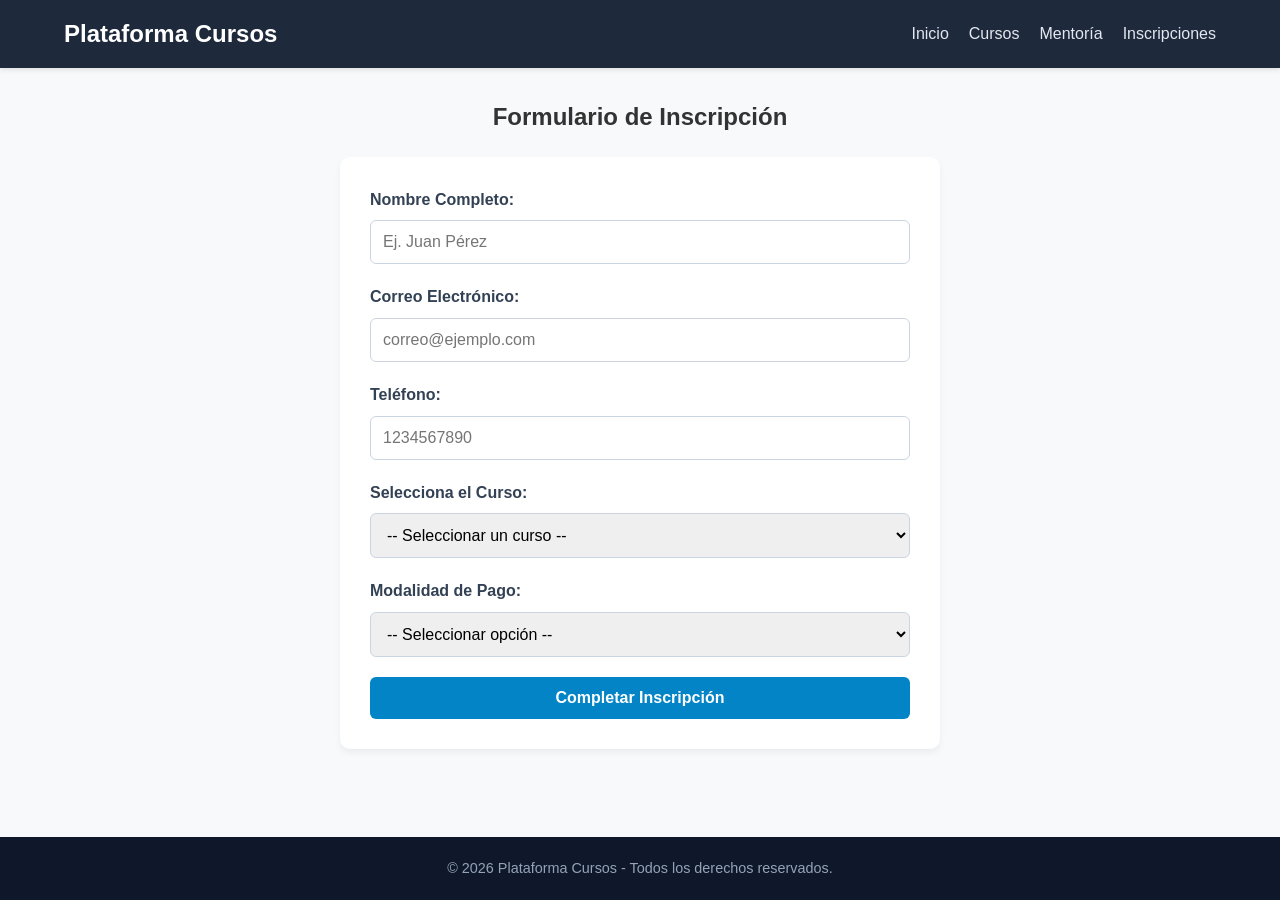
<file: inscripciones.html>
<!DOCTYPE html>
<html lang="es">
<head>
    <meta charset="UTF-8">
    <meta name="viewport" content="width=device-width, initial-scale=1.0">
    <title>Inscripciones - Plataforma Educativa</title>
  <link rel="stylesheet" href="css/miestilo.css">
</head>
<body>

    
    <header>
        <div class="logo">
            <h1>Plataforma Cursos</h1>
        </div>
        <nav>
            <ul>
              <li><a href="index.html">Inicio</a></li>
                <li><a href="cursos.html">Cursos</a></li>
                <li><a href="mentoria.html">Mentoría</a></li>
                <li><a href="inscripciones.html">Inscripciones</a></li>
            </ul>
        </nav>
    </header>

   
    <main class="contenedor-inscripciones">
        <h2>Formulario de Inscripción</h2>
        
        <form action="#" method="GET" class="formulario-registro">
            <div class="campo">
                <label for="nombre">Nombre Completo:</label>
                <input type="text" id="nombre" name="nombre" placeholder="Ej. Juan Pérez" required>
            </div>

            <div class="campo">
                <label for="email">Correo Electrónico:</label>
                <input type="email" id="email" name="email" placeholder="correo@ejemplo.com" required>
            </div>

            <div class="campo">
                <label for="telefono">Teléfono:</label>
                <input type="tel" id="telefono" name="telefono" placeholder="1234567890" required>
            </div>

            <div class="campo">
                <label for="curso">Selecciona el Curso:</label>
                <select id="curso" name="curso" required>
                    <option value="">-- Seleccionar un curso --</option>
                    <option value="frontend">Desarrollo Web Frontend Completo</option>
                    <option value="javascript">JavaScript Moderno para Principiantes</option>
                    <option value="python">Programación en Python y Ciencia de Datos</option>
                </select>
            </div>

            <div class="campo">
                <label for="tipo_pago">Modalidad de Pago:</label>
                <select id="tipo_pago" name="tipo_pago" required>
                    <option value="">-- Seleccionar opción --</option>
                    <option value="unico">Pago Único</option>
                    <option value="mensual">Suscripción Mensual</option>
                </select>
            </div>

            <button type="submit">Completar Inscripción</button>
        </form>
    </main>

    <!-- Pie de Página -->
    <footer>
        <p>&copy; 2026 Plataforma Cursos - Todos los derechos reservados.</p>
    </footer>

</body>
</html>
</file>
<file: css/miestilo.css>
* {
    margin: 0;
    padding: 0;
    box-sizing: border-box;
}

body {
    font-family: 'Segoe UI', Tahoma, Geneva, Verdana, sans-serif;
    line-height: 1.6;
    color: #333333;
    background-color: #f8f9fa;
    display: flex;
    flex-direction: column;
    min-height: 100vh;
}

main {
    flex: 1;
    max-width: 1200px;
    width: 90%;
    margin: 30px auto;
}


header {
    background-color: #1e293b;
    color: #ffffff;
    padding: 15px 5%;
    display: flex;
    justify-content: space-between;
    align-items: center;
    box-shadow: 0 2px 5px rgba(0,0,0,0.1);
}

header .logo h1 {
    font-size: 1.5rem;
    font-weight: 700;
}

nav ul {
    display: flex;
    list-style: none;
    gap: 20px;
}

nav a {
    color: #e2e8f0;
    text-decoration: none;
    font-weight: 500;
    transition: color 0.3s;
}

nav a:hover {
    color: #38bdf8;
}

footer {
    background-color: #0f172a;
    color: #94a3b8;
    text-align: center;
    padding: 20px 0;
    margin-top: auto;
    font-size: 0.9rem;
}


.contenedor-cursos h2 {
    text-align: center;
    margin-bottom: 30px;
    color: #1e293b;
}

.grid-cursos {
    display: grid;
    grid-template-columns: repeat(auto-fit, minmax(300px, 1fr));
    gap: 25px;
}

.tarjeta-curso {
    background-color: #ffffff;
    border-radius: 10px;
    overflow: hidden;
    box-shadow: 0 4px 6px rgba(0, 0, 0, 0.05);
    transition: transform 0.3s, box-shadow 0.3s;
    display: flex;
    flex-direction: column;
}

.tarjeta-curso:hover {
    transform: translateY(-5px);
    box-shadow: 0 8px 15px rgba(0, 0, 0, 0.1);
}

.img-curso {
    width: 100%;
    height: 180px;
    object-fit: cover;
}

.info-curso {
    padding: 20px;
    display: flex;
    flex-direction: column;
    flex-grow: 1;
}

.institucion {
    display: flex;
    align-items: center;
    gap: 10px;
    margin-bottom: 10px;
}

.logo-uni {
    width: 30px;
    height: 30px;
    border-radius: 50%;
    object-fit: cover;
}

.institucion span {
    font-size: 0.85rem;
    color: #64748b;
    font-weight: 600;
}

.instructor {
    font-size: 0.85rem;
    color: #475569;
    margin-bottom: 5px;
}

.titulo-curso {
    font-size: 1.1rem;
    color: #0f172a;
    margin-bottom: 15px;
}

.detalles-meta {
    margin-top: auto;
    border-top: 1px solid #e2e8f0;
    padding-top: 10px;
    display: flex;
    flex-direction: column;
    gap: 5px;
    font-size: 0.85rem;
}

.estrellas {
    color: #f59e0b;
    font-weight: bold;
}

.nivel, .tipo {
    color: #64748b;
}


.contenedor-mentoria section {
    background-color: #ffffff;
    padding: 25px;
    border-radius: 10px;
    margin-bottom: 25px;
    box-shadow: 0 4px 6px rgba(0, 0, 0, 0.05);
}

.contenedor-mentoria h2, 
.contenedor-mentoria h3 {
    color: #1e293b;
    margin-bottom: 15px;
}

.reglas-mentoria ul {
    list-style-type: disc;
    padding-left: 25px;
}

.reglas-mentoria li {
    margin-bottom: 10px;
}

.contenedor-video {
    position: relative;
    padding-bottom: 56.25%; /* Relación de aspecto 16:9 */
    height: 0;
    overflow: hidden;
    border-radius: 8px;
}

.contenedor-video iframe {
    position: absolute;
    top: 0;
    left: 0;
    width: 100%;
    height: 100%;
}


.contenedor-inscripciones {
    max-width: 600px;
}

.contenedor-inscripciones h2 {
    text-align: center;
    margin-bottom: 20px;
}

.formulario-registro {
    background-color: #ffffff;
    padding: 30px;
    border-radius: 10px;
    box-shadow: 0 4px 6px rgba(0, 0, 0, 0.05);
}

.campo {
    margin-bottom: 20px;
    display: flex;
    flex-direction: column;
}

.campo label {
    font-weight: 600;
    margin-bottom: 8px;
    color: #334155;
}

.campo input, 
.campo select {
    padding: 12px;
    border: 1px solid #cbd5e1;
    border-radius: 6px;
    font-size: 1rem;
    transition: border-color 0.3s;
}

.campo input:focus, 
.campo select:focus {
    outline: none;
    border-color: #0284c7;
}

.formulario-registro button {
    width: 100%;
    padding: 12px;
    background-color: #0284c7;
    color: #ffffff;
    border: none;
    border-radius: 6px;
    font-size: 1rem;
    font-weight: bold;
    cursor: pointer;
    transition: background-color 0.3s;
}

.formulario-registro button:hover {
    background-color: #0369a1;
}


@media (max-width: 600px) {
    header {
        flex-direction: column;
        gap: 15px;
        text-align: center;
    }

    nav ul {
        flex-direction: column;
        gap: 10px;
    }
}
</file>
